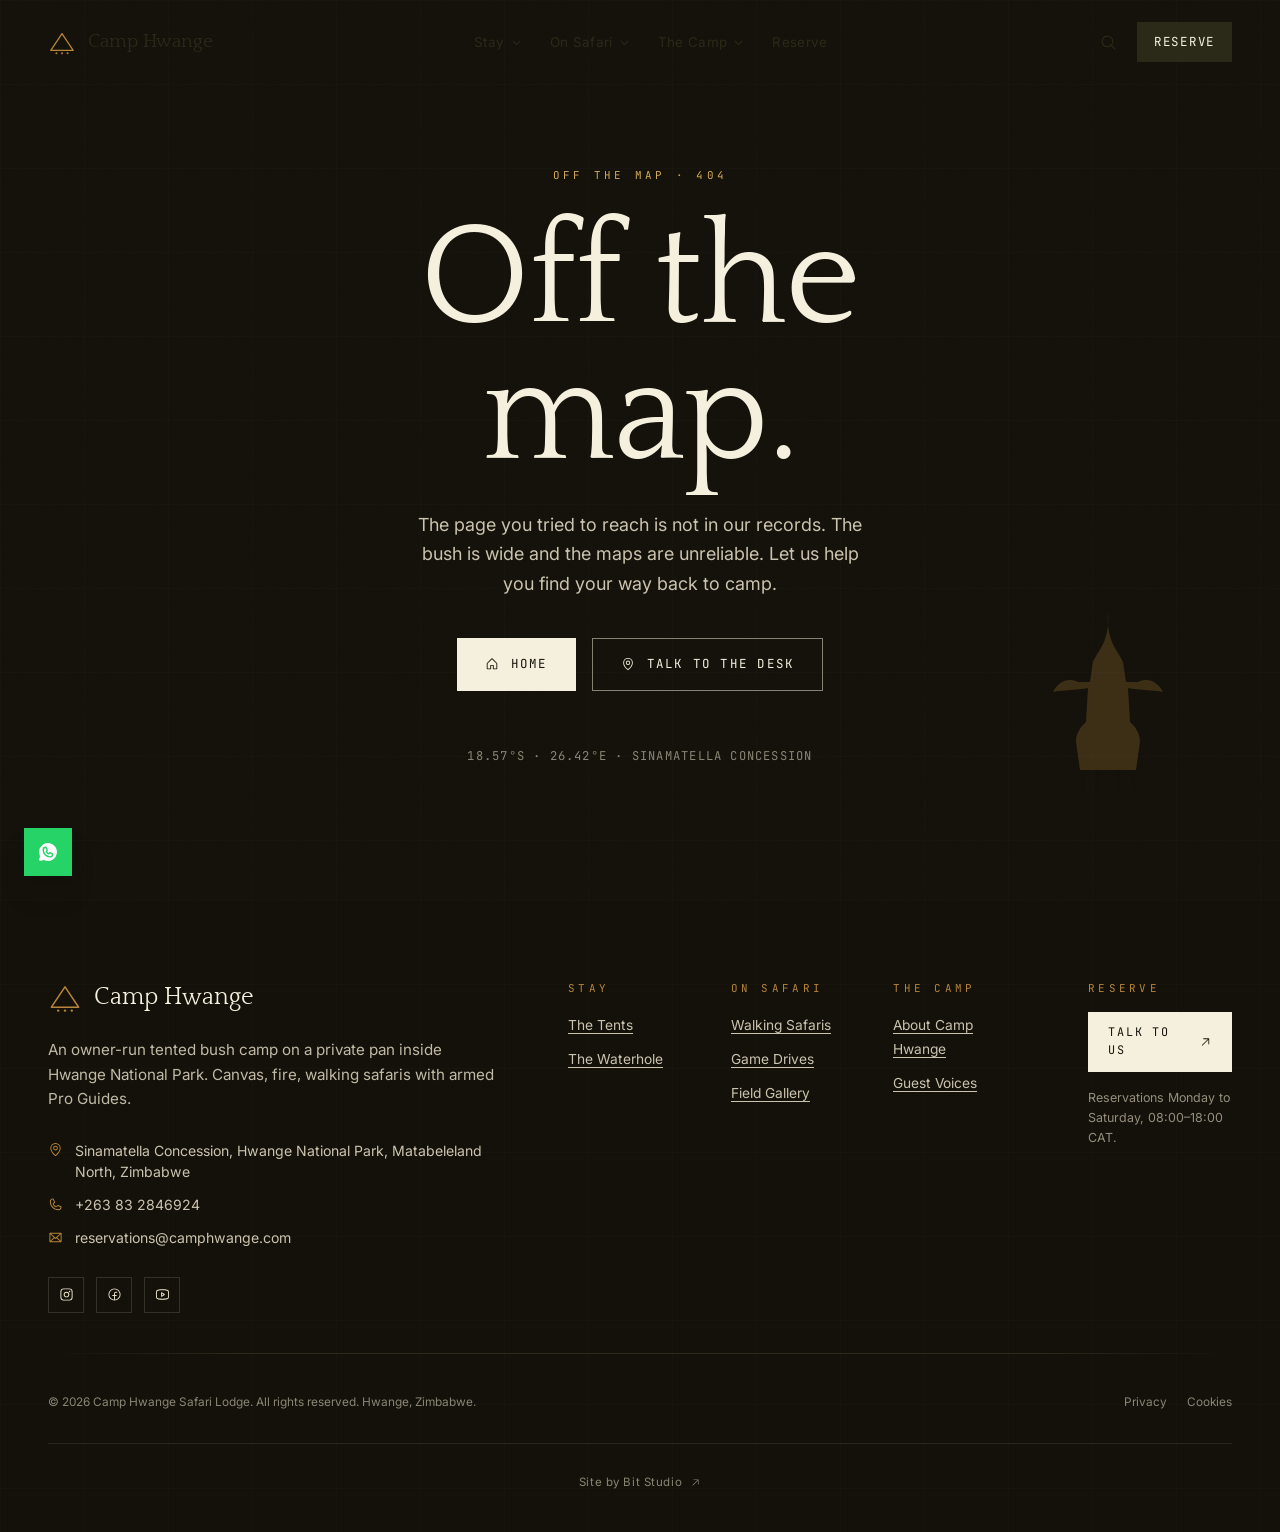
<file: index.html>
<!DOCTYPE html>
<html lang="en">
  <head>
    <meta charset="UTF-8" />
    <link rel="icon" type="image/svg+xml" href="/favicon.svg" />
    <meta name="viewport" content="width=device-width, initial-scale=1.0, viewport-fit=cover" />
    <meta name="theme-color" content="#2B2A18" />

    <title>Camp Hwange — Tented Bush Camp, Hwange National Park, Zimbabwe</title>
    <meta
      name="description"
      content="Camp Hwange — an owner-run tented bush camp on a private pan inside Hwange National Park. Canvas, walking safaris with armed Pro Guides, and a waterhole that delivers its night audience in order."
    />
    <meta
      name="keywords"
      content="Camp Hwange, Hwange National Park, Zimbabwe tented camp, walking safari Hwange, elephant safari, golden hour waterhole, bush camp, owner-run safari"
    />
    <meta name="author" content="Camp Hwange" />
    <meta name="robots" content="index, follow" />

    <!-- Open Graph -->
    <meta property="og:type" content="website" />
    <meta property="og:site_name" content="Camp Hwange" />
    <meta property="og:title" content="Camp Hwange — Tented Bush Camp, Hwange National Park" />
    <meta
      property="og:description"
      content="An owner-run tented bush camp on a private pan in Hwange. Walking safaris with armed Pro Guides, and a waterhole that runs to its own clock."
    />
    <meta property="og:image" content="https://images.unsplash.com/photo-1516426122078-c23e76319801?w=1600&q=80&auto=format&fit=crop" />
    <meta property="og:url" content="https://camphwange.com" />

    <!-- Twitter -->
    <meta name="twitter:card" content="summary_large_image" />
    <meta name="twitter:title" content="Camp Hwange — Tented Bush Camp" />
    <meta
      name="twitter:description"
      content="Owner-run canvas camp inside Hwange National Park. Walking safaris and a private waterhole."
    />
    <meta name="twitter:image" content="https://images.unsplash.com/photo-1516426122078-c23e76319801?w=1600&q=80&auto=format&fit=crop" />

    <!-- Preconnect fonts -->
    <link rel="preconnect" href="https://fonts.googleapis.com" />
    <link rel="preconnect" href="https://fonts.gstatic.com" crossorigin />
    <link
      href="https://fonts.googleapis.com/css2?family=Quattrocento:wght@400;700&family=Inter:wght@300;400;500;600;700&family=JetBrains+Mono:wght@400;500;600&display=swap"
      rel="stylesheet"
    />

    <!-- JSON-LD Structured Data -->
    <script type="application/ld+json">
      {
        "@context": "https://schema.org",
        "@type": "LodgingBusiness",
        "name": "Camp Hwange",
        "url": "https://camphwange.com",
        "description": "An owner-run tented bush camp on a private pan inside Hwange National Park, Zimbabwe.",
        "address": {
          "@type": "PostalAddress",
          "streetAddress": "Hwange National Park",
          "addressLocality": "Hwange",
          "addressRegion": "Matabeleland North",
          "addressCountry": "ZW"
        },
        "telephone": "+263832846924",
        "starRating": { "@type": "Rating", "ratingValue": "4.7" },
        "aggregateRating": {
          "@type": "AggregateRating",
          "ratingValue": "4.7",
          "reviewCount": "36"
        },
        "amenityFeature": [
          { "@type": "LocationFeatureSpecification", "name": "Private pan waterhole frontage" },
          { "@type": "LocationFeatureSpecification", "name": "Walking safaris with armed Pro Guides" },
          { "@type": "LocationFeatureSpecification", "name": "Open-vehicle game drives" },
          { "@type": "LocationFeatureSpecification", "name": "Canvas tents on raised teak decks" }
        ]
      }
    </script>
    <script type="module" crossorigin src="/assets/index-Djyn46kx.js"></script>
    <link rel="stylesheet" crossorigin href="/assets/index-CvdY_bBv.css">
  </head>
  <body>
    <div id="root"></div>
  </body>
</html>
</file>
